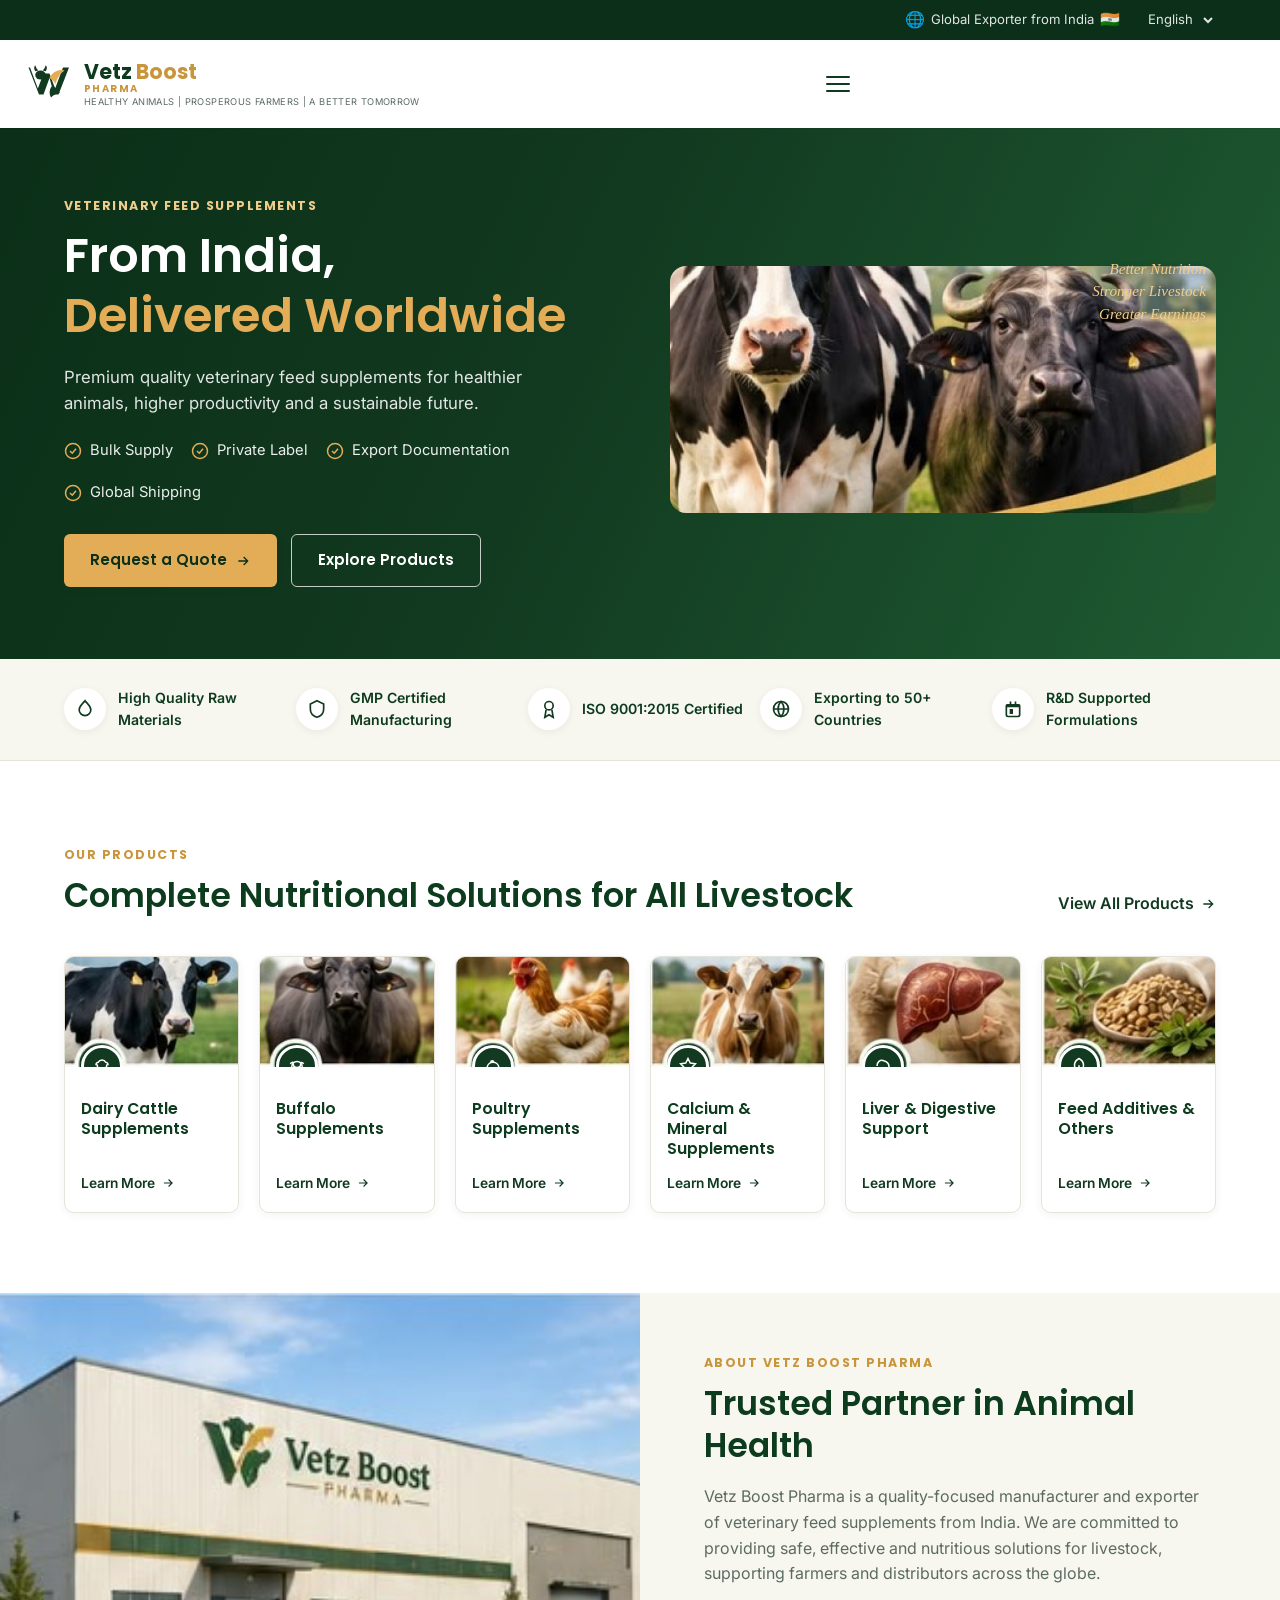
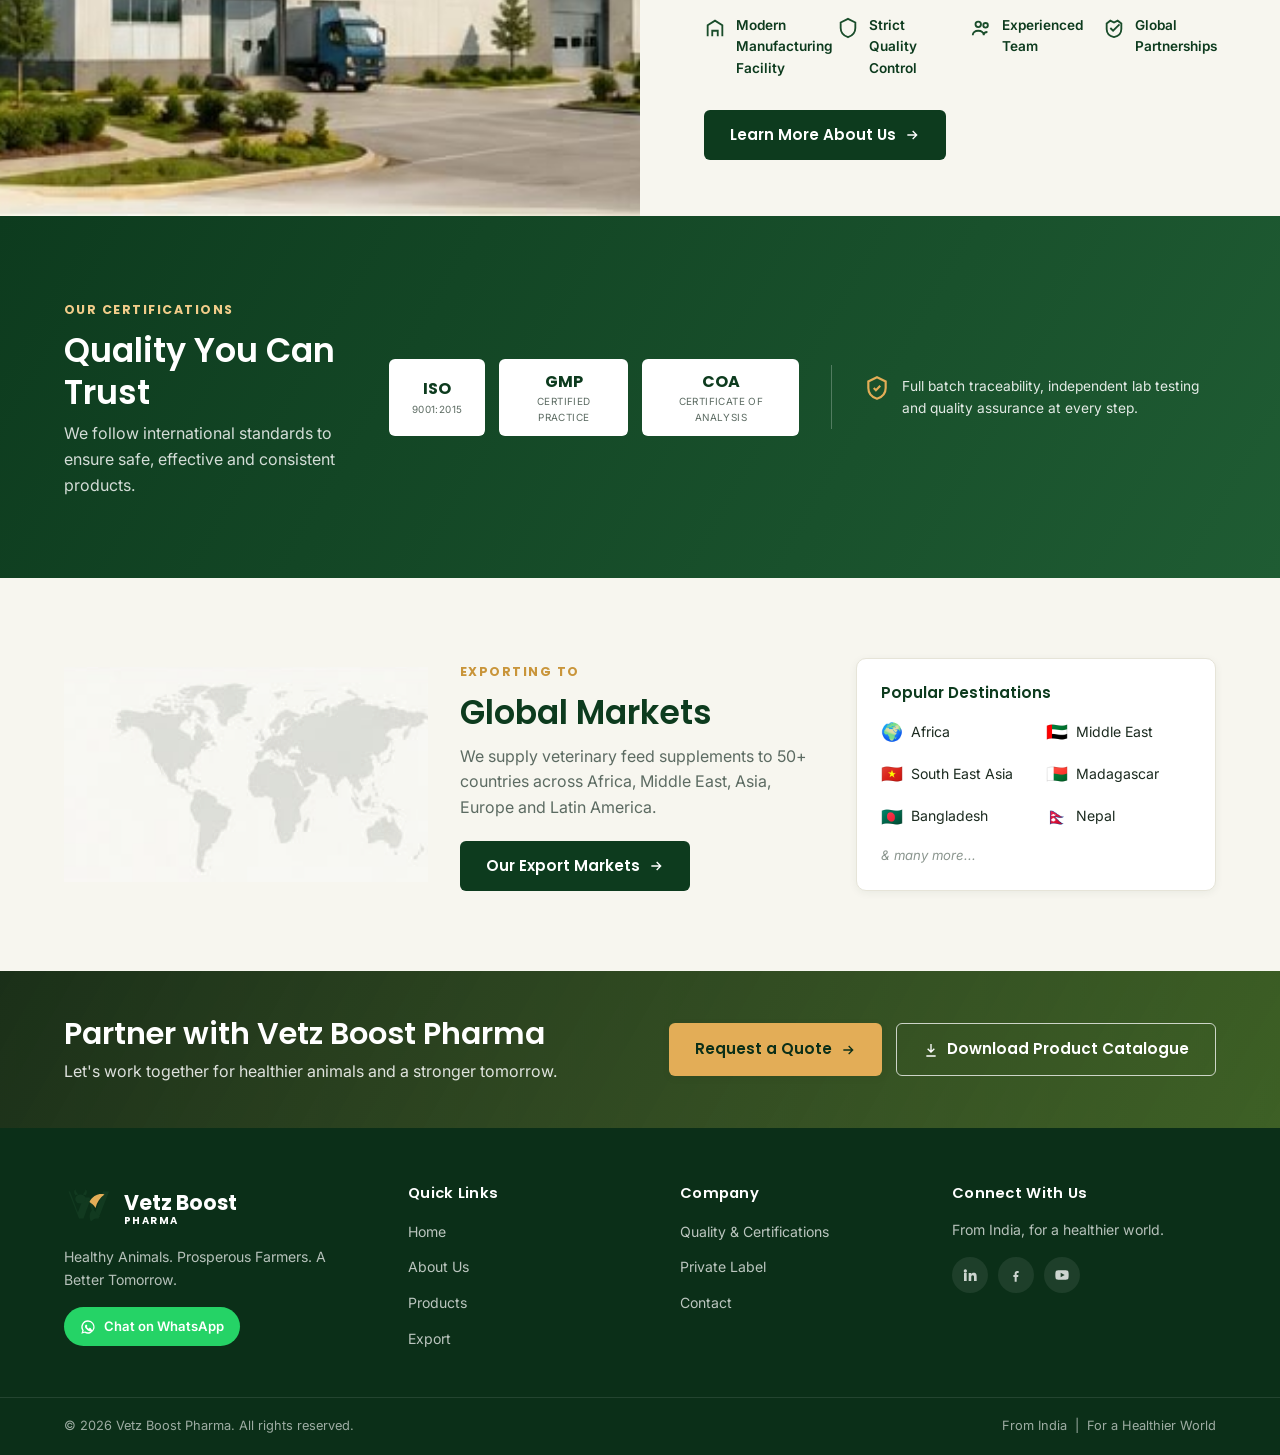
<file: index.html>
<!DOCTYPE html>
<html lang="en">
<head>
<meta charset="UTF-8">
<meta name="viewport" content="width=device-width, initial-scale=1.0">
<meta name="shared-head">
<title>Vetz Boost Pharma | Veterinary Feed Supplements, India</title>
<meta name="description" content="GMP & ISO 9001:2015 certified veterinary feed supplements for dairy cattle, buffalo, poultry & more. Exporting from India to 50+ countries.">
<link rel="canonical" href="https://vetzboostpharma.com/">

<!-- Open Graph / Facebook -->
<meta property="og:url" content="https://vetzboostpharma.com/">
<meta property="og:title" content="Vetz Boost Pharma | Veterinary Feed Supplements, India">
<meta property="og:description" content="GMP & ISO 9001:2015 certified veterinary feed supplements for dairy cattle, buffalo, poultry & more. Exporting from India to 50+ countries.">
<meta property="og:image" content="https://vetzboostpharma.com/assets/images/hero-animals.jpg">

<!-- Twitter -->
<meta name="twitter:title" content="Vetz Boost Pharma | Veterinary Feed Supplements, India">
<meta name="twitter:description" content="GMP & ISO 9001:2015 certified veterinary feed supplements for dairy cattle, buffalo, poultry & more. Exporting from India to 50+ countries.">
<meta name="twitter:image" content="https://vetzboostpharma.com/assets/images/hero-animals.jpg">

<script type="application/ld+json">
{
  "@context": "https://schema.org",
  "@type": "Organization",
  "name": "Vetz Boost Pharma",
  "url": "https://vetzboostpharma.com/",
  "logo": "https://vetzboostpharma.com/assets/images/logo.svg",
  "description": "Vetz Boost Pharma manufactures and exports premium veterinary feed supplements for dairy cattle, buffalo, poultry and more, GMP & ISO 9001:2015 certified, exporting to 50+ countries.",
  "address": {
    "@type": "PostalAddress",
    "addressCountry": "IN"
  },
  "contactPoint": {
    "@type": "ContactPoint",
    "telephone": "+91-00000-00000",
    "contactType": "sales",
    "email": "export@vetzboostpharma.com"
  }
}
</script>
<script type="application/ld+json">
{
  "@context": "https://schema.org",
  "@type": "WebSite",
  "name": "Vetz Boost Pharma",
  "url": "https://vetzboostpharma.com/"
}
</script>
</head>
<body>
<a class="skip-link" href="#main-content">Skip to main content</a>

<div id="shared-header"></div>

<main id="main-content">

  <!-- ============ HERO ============ -->
  <section class="hero">
    <div class="hero__inner">
      <div class="hero__content">
        <span class="eyebrow">Veterinary Feed Supplements</span>
        <h1 class="hero__title">From India,<span class="accent">Delivered Worldwide</span></h1>
        <p class="hero__desc">Premium quality veterinary feed supplements for healthier animals, higher productivity and a sustainable future.</p>
        <ul class="hero__checks">
          <li><svg viewBox="0 0 24 24" fill="none" stroke="currentColor" stroke-width="2"><circle cx="12" cy="12" r="10"/><path d="M8 12l3 3 5-6"/></svg> Bulk Supply</li>
          <li><svg viewBox="0 0 24 24" fill="none" stroke="currentColor" stroke-width="2"><circle cx="12" cy="12" r="10"/><path d="M8 12l3 3 5-6"/></svg> Private Label</li>
          <li><svg viewBox="0 0 24 24" fill="none" stroke="currentColor" stroke-width="2"><circle cx="12" cy="12" r="10"/><path d="M8 12l3 3 5-6"/></svg> Export Documentation</li>
          <li><svg viewBox="0 0 24 24" fill="none" stroke="currentColor" stroke-width="2"><circle cx="12" cy="12" r="10"/><path d="M8 12l3 3 5-6"/></svg> Global Shipping</li>
        </ul>
        <div class="hero__ctas">
          <a href="contact.html" class="btn btn-primary">Request a Quote
            <svg viewBox="0 0 24 24" fill="none" stroke="currentColor" stroke-width="2"><path d="M5 12h14M13 6l6 6-6 6"/></svg>
          </a>
          <a href="products.html" class="btn btn-outline">Explore Products</a>
        </div>
      </div>
      <div class="hero__media">
        <p class="hero__tagline">Better Nutrition<br>Stronger Livestock<br>Greater Earnings</p>
        <img src="assets/images/hero-animals.jpg" alt="Healthy dairy cow and buffalo raised on Vetz Boost Pharma veterinary feed supplements">
      </div>
    </div>
  </section>

  <!-- ============ FEATURE STRIP ============ -->
  <section class="feature-strip">
    <div class="feature-strip__inner">
      <div class="feature-strip__item">
        <span class="feature-strip__icon"><svg viewBox="0 0 24 24" fill="none" stroke="currentColor" stroke-width="2"><path d="M12 2C9 6 5 8 5 13a7 7 0 0014 0c0-5-4-7-7-11z"/></svg></span>
        High Quality Raw Materials
      </div>
      <div class="feature-strip__item">
        <span class="feature-strip__icon"><svg viewBox="0 0 24 24" fill="none" stroke="currentColor" stroke-width="2"><path d="M12 2l8 4v6c0 5-3.5 8.5-8 10-4.5-1.5-8-5-8-10V6l8-4z"/></svg></span>
        GMP Certified Manufacturing
      </div>
      <div class="feature-strip__item">
        <span class="feature-strip__icon"><svg viewBox="0 0 24 24" fill="none" stroke="currentColor" stroke-width="2"><circle cx="12" cy="8" r="5"/><path d="M8.5 13 7 22l5-3 5 3-1.5-9"/></svg></span>
        ISO 9001:2015 Certified
      </div>
      <div class="feature-strip__item">
        <span class="feature-strip__icon"><svg viewBox="0 0 24 24" fill="none" stroke="currentColor" stroke-width="2"><circle cx="12" cy="12" r="9"/><path d="M3 12h18M12 3c2.5 2.5 3.5 6 3.5 9s-1 6.5-3.5 9c-2.5-2.5-3.5-6-3.5-9s1-6.5 3.5-9z"/></svg></span>
        Exporting to 50+ Countries
      </div>
      <div class="feature-strip__item">
        <span class="feature-strip__icon"><svg viewBox="0 0 24 24" fill="none" stroke="currentColor" stroke-width="2"><path d="M9 3v4M15 3v4M4 9h16M5 7h14a1 1 0 011 1v11a2 2 0 01-2 2H6a2 2 0 01-2-2V8a1 1 0 011-1z"/><path d="M9 13h2v4H9z"/></svg></span>
        R&amp;D Supported Formulations
      </div>
    </div>
  </section>

  <!-- ============ PRODUCTS ============ -->
  <section class="section">
    <div class="container">
      <div class="section-head">
        <div>
          <span class="eyebrow">Our Products</span>
          <h2 class="section-title">Complete Nutritional Solutions for All Livestock</h2>
        </div>
        <a href="products.html" class="btn-link" style="display:inline-flex;align-items:center;gap:6px;font-weight:600;color:var(--color-green-700);">
          View All Products
          <svg width="16" height="16" viewBox="0 0 24 24" fill="none" stroke="currentColor" stroke-width="2"><path d="M5 12h14M13 6l6 6-6 6"/></svg>
        </a>
      </div>

      <div class="product-grid">
        <article class="product-card">
          <div class="product-card__media">
            <img src="assets/images/product-dairy-cattle.jpg" alt="Dairy cattle feed supplement range">
            <span class="product-card__icon"><svg viewBox="0 0 24 24" fill="none" stroke="currentColor" stroke-width="2"><path d="M4 10c0-2 2-3 3-3 1-2 3-3 5-3s4 1 5 3c1 0 3 1 3 3-1 0-2 1-2 2v3a4 4 0 01-4 4h-4a4 4 0 01-4-4v-3c0-1-1-2-2-2z"/></svg></span>
          </div>
          <div class="product-card__body">
            <h3 class="product-card__title">Dairy Cattle Supplements</h3>
            <a href="products.html" class="product-card__link">Learn More <svg viewBox="0 0 24 24" fill="none" stroke="currentColor" stroke-width="2"><path d="M5 12h14M13 6l6 6-6 6"/></svg></a>
          </div>
        </article>

        <article class="product-card">
          <div class="product-card__media">
            <img src="assets/images/product-buffalo.jpg" alt="Buffalo feed supplement range">
            <span class="product-card__icon"><svg viewBox="0 0 24 24" fill="none" stroke="currentColor" stroke-width="2"><path d="M3 9c2-2 4-2 5-1M21 9c-2-2-4-2-5-1M7 9c0 3 2 5 5 5s5-2 5-5"/><circle cx="12" cy="13" r="7"/></svg></span>
          </div>
          <div class="product-card__body">
            <h3 class="product-card__title">Buffalo Supplements</h3>
            <a href="products.html" class="product-card__link">Learn More <svg viewBox="0 0 24 24" fill="none" stroke="currentColor" stroke-width="2"><path d="M5 12h14M13 6l6 6-6 6"/></svg></a>
          </div>
        </article>

        <article class="product-card">
          <div class="product-card__media">
            <img src="assets/images/product-poultry.jpg" alt="Poultry feed supplement range">
            <span class="product-card__icon"><svg viewBox="0 0 24 24" fill="none" stroke="currentColor" stroke-width="2"><path d="M4 16c0-5 3-9 8-9s8 4 8 9M9 7a2 2 0 114 0"/><path d="M4 16h16l-2 4H6l-2-4z"/></svg></span>
          </div>
          <div class="product-card__body">
            <h3 class="product-card__title">Poultry Supplements</h3>
            <a href="products.html" class="product-card__link">Learn More <svg viewBox="0 0 24 24" fill="none" stroke="currentColor" stroke-width="2"><path d="M5 12h14M13 6l6 6-6 6"/></svg></a>
          </div>
        </article>

        <article class="product-card">
          <div class="product-card__media">
            <img src="assets/images/product-calcium.jpg" alt="Calcium and mineral feed supplement range">
            <span class="product-card__icon"><svg viewBox="0 0 24 24" fill="none" stroke="currentColor" stroke-width="2"><path d="M12 2l3 6 7 1-5 5 1 7-6-3-6 3 1-7-5-5 7-1z"/></svg></span>
          </div>
          <div class="product-card__body">
            <h3 class="product-card__title">Calcium &amp; Mineral Supplements</h3>
            <a href="products.html" class="product-card__link">Learn More <svg viewBox="0 0 24 24" fill="none" stroke="currentColor" stroke-width="2"><path d="M5 12h14M13 6l6 6-6 6"/></svg></a>
          </div>
        </article>

        <article class="product-card">
          <div class="product-card__media">
            <img src="assets/images/product-liver.jpg" alt="Liver and digestive support supplement range">
            <span class="product-card__icon"><svg viewBox="0 0 24 24" fill="none" stroke="currentColor" stroke-width="2"><path d="M4 12c0-5 4-9 9-7 4 1 7 4 7 8 0 4-3 7-7 7-3 0-5-1-6-3"/></svg></span>
          </div>
          <div class="product-card__body">
            <h3 class="product-card__title">Liver &amp; Digestive Support</h3>
            <a href="products.html" class="product-card__link">Learn More <svg viewBox="0 0 24 24" fill="none" stroke="currentColor" stroke-width="2"><path d="M5 12h14M13 6l6 6-6 6"/></svg></a>
          </div>
        </article>

        <article class="product-card">
          <div class="product-card__media">
            <img src="assets/images/product-feed-additives.jpg" alt="Feed additives and other supplements">
            <span class="product-card__icon"><svg viewBox="0 0 24 24" fill="none" stroke="currentColor" stroke-width="2"><path d="M12 2c4 2 6 5 6 9a6 6 0 01-12 0c0-4 2-7 6-9z"/><path d="M12 11v10"/></svg></span>
          </div>
          <div class="product-card__body">
            <h3 class="product-card__title">Feed Additives &amp; Others</h3>
            <a href="products.html" class="product-card__link">Learn More <svg viewBox="0 0 24 24" fill="none" stroke="currentColor" stroke-width="2"><path d="M5 12h14M13 6l6 6-6 6"/></svg></a>
          </div>
        </article>
      </div>
    </div>
  </section>

  <!-- ============ ABOUT SPLIT ============ -->
  <section class="about-split" style="background:var(--color-cream);">
    <div class="about-split__media">
      <img src="assets/images/warehouse.jpg" alt="Vetz Boost Pharma manufacturing facility and warehouse exterior">
    </div>
    <div class="about-split__content">
      <span class="eyebrow">About Vetz Boost Pharma</span>
      <h2 class="section-title">Trusted Partner in Animal Health</h2>
      <p class="about-split__desc">Vetz Boost Pharma is a quality-focused manufacturer and exporter of veterinary feed supplements from India. We are committed to providing safe, effective and nutritious solutions for livestock, supporting farmers and distributors across the globe.</p>

      <div class="pillars">
        <div class="pillar">
          <svg viewBox="0 0 24 24" fill="none" stroke="currentColor" stroke-width="2"><path d="M4 21V9l8-5 8 5v12M9 21v-6h6v6"/></svg>
          Modern Manufacturing Facility
        </div>
        <div class="pillar">
          <svg viewBox="0 0 24 24" fill="none" stroke="currentColor" stroke-width="2"><path d="M12 2l8 4v6c0 5-3.5 8.5-8 10-4.5-1.5-8-5-8-10V6l8-4z"/></svg>
          Strict Quality Control
        </div>
        <div class="pillar">
          <svg viewBox="0 0 24 24" fill="none" stroke="currentColor" stroke-width="2"><circle cx="9" cy="8" r="3"/><circle cx="17" cy="9" r="2.5"/><path d="M3 20c0-3 2.5-5 6-5s6 2 6 5M15 20c0-2 1.6-3.6 4-3.6"/></svg>
          Experienced Team
        </div>
        <div class="pillar">
          <svg viewBox="0 0 24 24" fill="none" stroke="currentColor" stroke-width="2"><path d="M8 12l3 3 7-7"/><path d="M4 7l4-3 4 2 4-2 4 3v6c0 5-4 8-8 9-4-1-8-4-8-9V7z"/></svg>
          Global Partnerships
        </div>
      </div>

      <a href="about.html" class="btn btn-solid-green">Learn More About Us
        <svg viewBox="0 0 24 24" fill="none" stroke="currentColor" stroke-width="2"><path d="M5 12h14M13 6l6 6-6 6"/></svg>
      </a>
    </div>
  </section>

  <!-- ============ CERTIFICATIONS BAND ============ -->
  <section class="section section--green">
    <div class="container">
      <div class="cert-band">
        <div class="cert-band__text">
          <span class="eyebrow">Our Certifications</span>
          <h2 class="section-title">Quality You Can Trust</h2>
          <p>We follow international standards to ensure safe, effective and consistent products.</p>
        </div>

        <div class="cert-badges">
          <div class="cert-badge"><strong>ISO</strong><span>9001:2015</span></div>
          <div class="cert-badge"><strong>GMP</strong><span>Certified Practice</span></div>
          <div class="cert-badge"><strong>COA</strong><span>Certificate of Analysis</span></div>
        </div>

        <div class="cert-divider"></div>

        <div class="cert-band__note">
          <svg viewBox="0 0 24 24" fill="none" stroke="currentColor" stroke-width="2"><path d="M12 2l8 4v6c0 5-3.5 8.5-8 10-4.5-1.5-8-5-8-10V6l8-4z"/><path d="M9 12l2 2 4-4"/></svg>
          <span>Full batch traceability, independent lab testing and quality assurance at every step.</span>
        </div>
      </div>
    </div>
  </section>

  <!-- ============ GLOBAL MARKETS ============ -->
  <section class="section section--cream">
    <div class="container">
      <div class="markets">
        <div class="markets__map">
          <img src="assets/images/world-map.png" alt="World map highlighting Vetz Boost Pharma's export destinations">
        </div>
        <div class="markets__text">
          <span class="eyebrow">Exporting To</span>
          <h2 class="section-title">Global Markets</h2>
          <p>We supply veterinary feed supplements to 50+ countries across Africa, Middle East, Asia, Europe and Latin America.</p>
          <a href="export.html" class="btn btn-solid-green">Our Export Markets
            <svg viewBox="0 0 24 24" fill="none" stroke="currentColor" stroke-width="2"><path d="M5 12h14M13 6l6 6-6 6"/></svg>
          </a>
        </div>
        <div class="popular-destinations">
          <h3>Popular Destinations</h3>
          <div class="dest-grid">
            <span class="dest-item"><span class="dest-flag">🌍</span> Africa</span>
            <span class="dest-item"><span class="dest-flag">🇦🇪</span> Middle East</span>
            <span class="dest-item"><span class="dest-flag">🇻🇳</span> South East Asia</span>
            <span class="dest-item"><span class="dest-flag">🇲🇬</span> Madagascar</span>
            <span class="dest-item"><span class="dest-flag">🇧🇩</span> Bangladesh</span>
            <span class="dest-item"><span class="dest-flag">🇳🇵</span> Nepal</span>
          </div>
          <p class="dest-more">&amp; many more...</p>
        </div>
      </div>
    </div>
  </section>

  <!-- ============ CTA BANNER ============ -->
  <section class="cta-banner">
    <div class="cta-banner__inner">
      <div class="cta-banner__text">
        <h2>Partner with Vetz Boost Pharma</h2>
        <p>Let's work together for healthier animals and a stronger tomorrow.</p>
      </div>
      <div class="cta-banner__actions">
        <a href="contact.html" class="btn btn-primary">Request a Quote
          <svg viewBox="0 0 24 24" fill="none" stroke="currentColor" stroke-width="2"><path d="M5 12h14M13 6l6 6-6 6"/></svg>
        </a>
        <a href="products.html" class="btn btn-outline">
          <svg viewBox="0 0 24 24" fill="none" stroke="currentColor" stroke-width="2"><path d="M12 3v12M7 10l5 5 5-5M5 21h14"/></svg>
          Download Product Catalogue
        </a>
      </div>
    </div>
  </section>

</main>

<div id="shared-footer"></div>

<script src="js/main.js"></script>
</body>
</html>
</file>
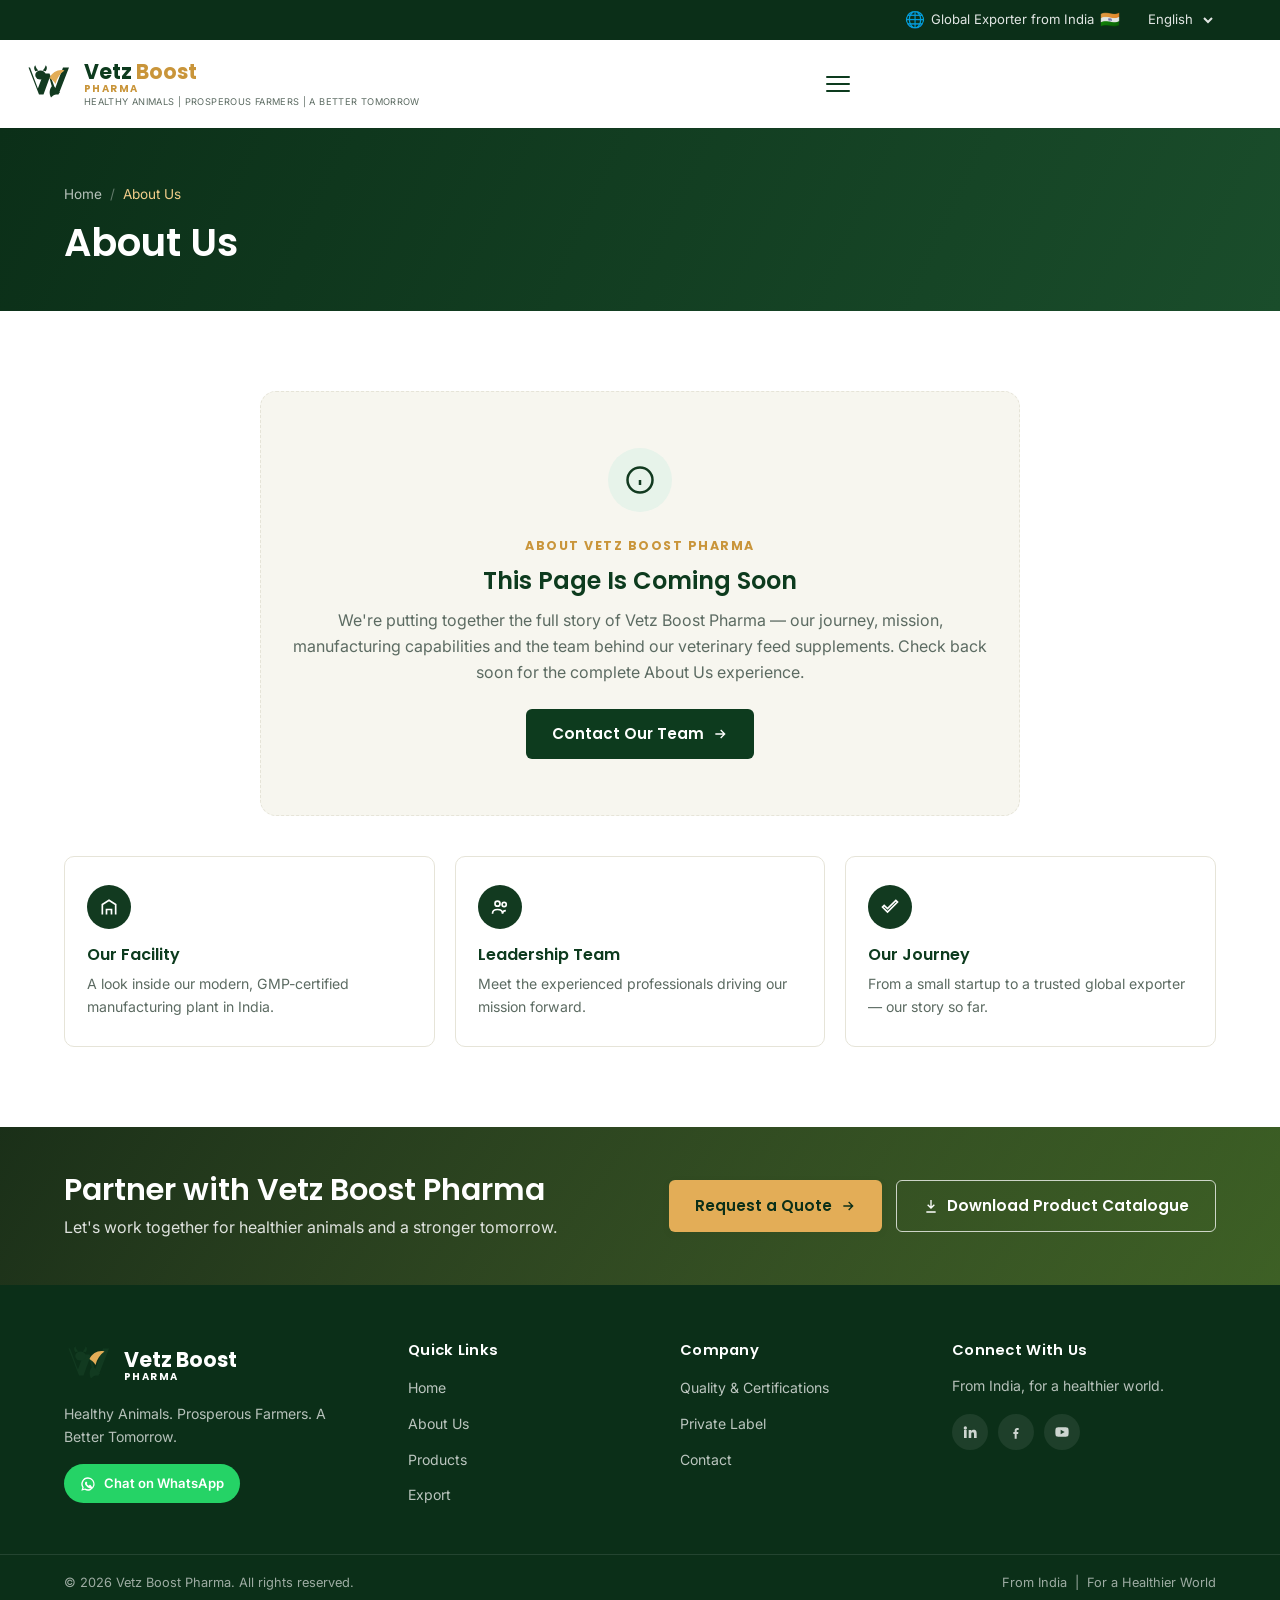
<file: about.html>
<!DOCTYPE html>
<html lang="en">
<head>
<meta charset="UTF-8">
<meta name="viewport" content="width=device-width, initial-scale=1.0">
<meta name="shared-head">
<title>About Us | Vetz Boost Pharma</title>
<meta name="description" content="Learn about Vetz Boost Pharma's mission, manufacturing facility and team dedicated to animal health worldwide.">
<link rel="canonical" href="https://vetzboostpharma.com/about.html">

<!-- Open Graph / Facebook -->
<meta property="og:url" content="https://vetzboostpharma.com/about.html">
<meta property="og:title" content="About Us | Vetz Boost Pharma">
<meta property="og:description" content="Learn about Vetz Boost Pharma's mission, manufacturing facility and team dedicated to animal health worldwide.">
<meta property="og:image" content="https://vetzboostpharma.com/assets/images/hero-animals.jpg">

<!-- Twitter -->
<meta name="twitter:title" content="About Us | Vetz Boost Pharma">
<meta name="twitter:description" content="Learn about Vetz Boost Pharma's mission, manufacturing facility and team dedicated to animal health worldwide.">
<meta name="twitter:image" content="https://vetzboostpharma.com/assets/images/hero-animals.jpg">

<script type="application/ld+json">
{
  "@context": "https://schema.org",
  "@type": "BreadcrumbList",
  "itemListElement": [
    {"@type": "ListItem", "position": 1, "name": "Home", "item": "https://vetzboostpharma.com/"},
    {"@type": "ListItem", "position": 2, "name": "About Us", "item": "https://vetzboostpharma.com/about.html"}
  ]
}
</script>
</head>
<body>
<a class="skip-link" href="#main-content">Skip to main content</a>

<div id="shared-header"></div>

<main id="main-content">

  <!-- ============ PAGE HEADER ============ -->
  <section class="page-header">
    <div class="container">
        <div class="breadcrumb">
          <a href="index.html">Home</a>
          <span class="sep">/</span>
          <span class="current">About Us</span>
        </div>
      <h1>About Us</h1>
    </div>
  </section>

  <!-- ============ PLACEHOLDER CONTENT ============ -->
  <section class="section">
    <div class="container">
      <div class="placeholder-block">
        <span class="placeholder-block__icon"><svg viewBox="0 0 24 24" fill="none" stroke="currentColor" stroke-width="2"><circle cx="12" cy="12" r="10"/><path d="M12 16v-4M12 8h.01"/></svg></span>
        <span class="eyebrow">About Vetz Boost Pharma</span>
        <h2>This Page Is Coming Soon</h2>
        <p>We're putting together the full story of Vetz Boost Pharma — our journey, mission, manufacturing capabilities and the team behind our veterinary feed supplements. Check back soon for the complete About Us experience.</p>
        <a href="contact.html" class="btn btn-solid-green">Contact Our Team <svg viewBox="0 0 24 24" fill="none" stroke="currentColor" stroke-width="2"><path d="M5 12h14M13 6l6 6-6 6"/></svg></a>
      </div>

      <div class="placeholder-grid">
        <div class="placeholder-card">
          <span class="ph-icon"><svg viewBox="0 0 24 24" fill="none" stroke="currentColor" stroke-width="2"><path d="M4 21V9l8-5 8 5v12M9 21v-6h6v6"/></svg></span>
          <h3>Our Facility</h3>
          <p>A look inside our modern, GMP-certified manufacturing plant in India.</p>
        </div>
        <div class="placeholder-card">
          <span class="ph-icon"><svg viewBox="0 0 24 24" fill="none" stroke="currentColor" stroke-width="2"><circle cx="9" cy="8" r="3"/><circle cx="17" cy="9" r="2.5"/><path d="M3 20c0-3 2.5-5 6-5s6 2 6 5M15 20c0-2 1.6-3.6 4-3.6"/></svg></span>
          <h3>Leadership Team</h3>
          <p>Meet the experienced professionals driving our mission forward.</p>
        </div>
        <div class="placeholder-card">
          <span class="ph-icon"><svg viewBox="0 0 24 24" fill="none" stroke="currentColor" stroke-width="2"><path d="M3 12l2-2 4 4 10-10 2 2-12 12-6-6z"/></svg></span>
          <h3>Our Journey</h3>
          <p>From a small startup to a trusted global exporter — our story so far.</p>
        </div>
      </div>
    </div>
  </section>

  <!-- ============ CTA BANNER ============ -->
  <section class="cta-banner">
    <div class="cta-banner__inner">
      <div class="cta-banner__text">
        <h2>Partner with Vetz Boost Pharma</h2>
        <p>Let's work together for healthier animals and a stronger tomorrow.</p>
      </div>
      <div class="cta-banner__actions">
        <a href="contact.html" class="btn btn-primary">Request a Quote <svg viewBox="0 0 24 24" fill="none" stroke="currentColor" stroke-width="2"><path d="M5 12h14M13 6l6 6-6 6"/></svg></a>
        <a href="products.html" class="btn btn-outline">
          <svg viewBox="0 0 24 24" fill="none" stroke="currentColor" stroke-width="2"><path d="M12 3v12M7 10l5 5 5-5M5 21h14"/></svg>
          Download Product Catalogue
        </a>
      </div>
    </div>
  </section>
</main>

<div id="shared-footer"></div>

<script src="js/main.js"></script>
</body>
</html>
</file>
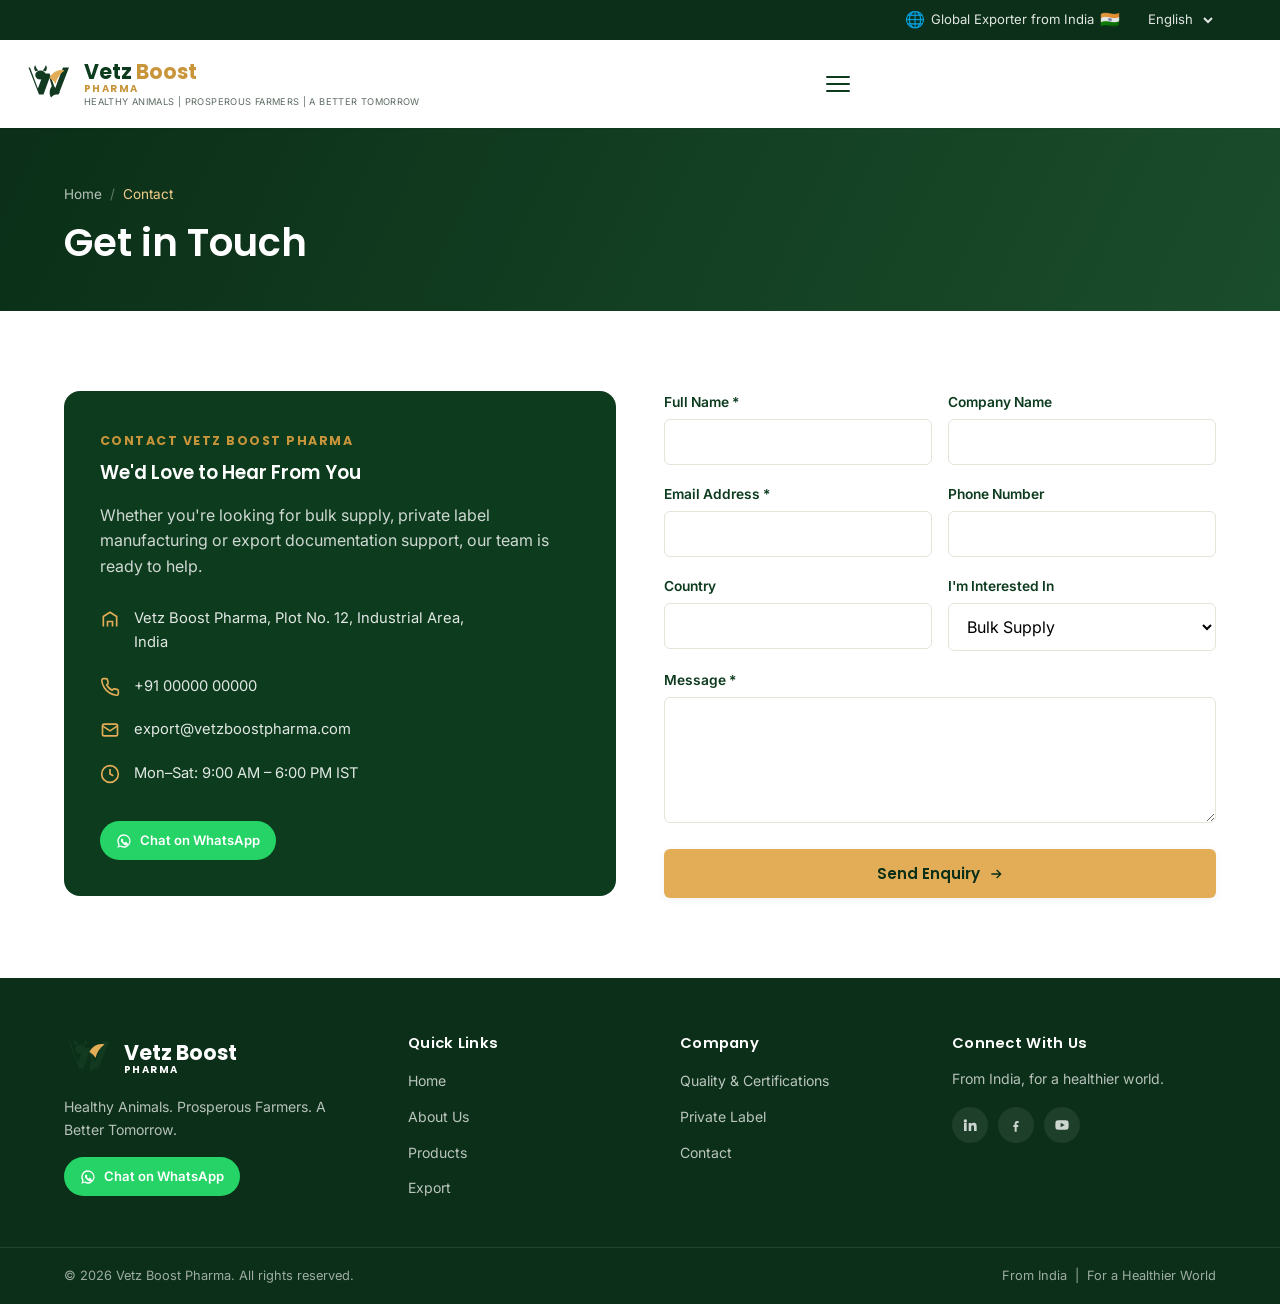
<file: contact.html>
<!DOCTYPE html>
<html lang="en">
<head>
<meta charset="UTF-8">
<meta name="viewport" content="width=device-width, initial-scale=1.0">
<meta name="shared-head">
<title>Contact Us | Vetz Boost Pharma</title>
<meta name="description" content="Get in touch with Vetz Boost Pharma for bulk supply, private label manufacturing and export enquiries.">
<link rel="canonical" href="https://vetzboostpharma.com/contact.html">

<!-- Open Graph / Facebook -->
<meta property="og:url" content="https://vetzboostpharma.com/contact.html">
<meta property="og:title" content="Contact Us | Vetz Boost Pharma">
<meta property="og:description" content="Get in touch with Vetz Boost Pharma for bulk supply, private label manufacturing and export enquiries.">
<meta property="og:image" content="https://vetzboostpharma.com/assets/images/hero-animals.jpg">

<!-- Twitter -->
<meta name="twitter:title" content="Contact Us | Vetz Boost Pharma">
<meta name="twitter:description" content="Get in touch with Vetz Boost Pharma for bulk supply, private label manufacturing and export enquiries.">
<meta name="twitter:image" content="https://vetzboostpharma.com/assets/images/hero-animals.jpg">

<script type="application/ld+json">
{
  "@context": "https://schema.org",
  "@type": "BreadcrumbList",
  "itemListElement": [
    {"@type": "ListItem", "position": 1, "name": "Home", "item": "https://vetzboostpharma.com/"},
    {"@type": "ListItem", "position": 2, "name": "Contact", "item": "https://vetzboostpharma.com/contact.html"}
  ]
}
</script>
</head>
<body>
<a class="skip-link" href="#main-content">Skip to main content</a>

<div id="shared-header"></div>

<main id="main-content">

  <!-- ============ PAGE HEADER ============ -->
  <section class="page-header">
    <div class="container">
      <div class="breadcrumb">
        <a href="index.html">Home</a>
        <span class="sep">/</span>
        <span class="current">Contact</span>
      </div>
      <h1>Get in Touch</h1>
    </div>
  </section>

  <!-- ============ CONTACT CONTENT ============ -->
  <section class="section">
    <div class="container">
      <div class="contact-layout">

        <div class="contact-info-card">
          <span class="eyebrow">Contact Vetz Boost Pharma</span>
          <h3>We'd Love to Hear From You</h3>
          <p style="color:rgba(255,255,255,0.8);margin-bottom:28px;">
            Whether you're looking for bulk supply, private label manufacturing or export documentation support,
            our team is ready to help.
          </p>

          <div class="contact-info-item">
            <svg viewBox="0 0 24 24" fill="none" stroke="currentColor" stroke-width="2"><path d="M4 21V9l8-5 8 5v12M9 21v-6h6v6"/></svg>
            <span>Vetz Boost Pharma, Plot No. 12, Industrial Area,<br>India</span>
          </div>
          <div class="contact-info-item">
            <svg viewBox="0 0 24 24" fill="none" stroke="currentColor" stroke-width="2"><path d="M22 16.92v3a2 2 0 01-2.18 2 19.8 19.8 0 01-8.63-3.07 19.5 19.5 0 01-6-6 19.8 19.8 0 01-3.07-8.67A2 2 0 014.11 2h3a2 2 0 012 1.72c.12.9.3 1.78.54 2.63a2 2 0 01-.45 2.11L8.1 9.6a16 16 0 006.3 6.3l1.14-1.14a2 2 0 012.11-.45c.85.24 1.73.42 2.63.54A2 2 0 0122 16.92z"/></svg>
            <span>+91 00000 00000</span>
          </div>
          <div class="contact-info-item">
            <svg viewBox="0 0 24 24" fill="none" stroke="currentColor" stroke-width="2"><rect x="3" y="5" width="18" height="14" rx="2"/><path d="M3 7l9 6 9-6"/></svg>
            <span>export@vetzboostpharma.com</span>
          </div>
          <div class="contact-info-item">
            <svg viewBox="0 0 24 24" fill="none" stroke="currentColor" stroke-width="2"><circle cx="12" cy="12" r="10"/><path d="M12 6v6l4 2"/></svg>
            <span>Mon&ndash;Sat: 9:00 AM &ndash; 6:00 PM IST</span>
          </div>

          <a href="https://wa.me/910000000000" class="whatsapp-btn" target="_blank" rel="noopener">
            <svg viewBox="0 0 24 24" fill="currentColor"><path d="M12 2a10 10 0 00-8.5 15.3L2 22l4.9-1.3A10 10 0 1012 2zm0 18a8 8 0 01-4.1-1.1l-.3-.2-2.7.7.7-2.6-.2-.3A8 8 0 1112 20zm4.4-5.9c-.2-.1-1.4-.7-1.6-.8-.2-.1-.4-.1-.5.1-.2.2-.6.8-.8 1-.1.2-.3.2-.5.1-1.2-.6-2-1.1-2.8-2.4-.2-.3 0-.5.1-.6.2-.2.4-.4.6-.6.1-.2.1-.4 0-.5-.1-.2-.5-1.2-.7-1.6-.2-.4-.4-.3-.5-.3h-.5c-.2 0-.5.1-.7.3-.2.3-1 .9-1 2.3s1 2.7 1.1 2.9c.1.2 1.9 2.9 4.6 4 2.7 1 2.7.7 3.2.6.5 0 1.4-.6 1.6-1.1.2-.5.2-1 .1-1.1-.1-.1-.3-.2-.5-.3z"/></svg>
            Chat on WhatsApp
          </a>
        </div>

        <div>
          <div class="form-success" role="status" aria-live="polite"></div>
          <form id="contact-form" novalidate>
            <div class="form-row">
              <div class="form-group">
                <label for="full-name">Full Name *</label>
                <input type="text" id="full-name" name="full-name" data-required autocomplete="name">
                <span class="form-error">Please enter your full name.</span>
              </div>
              <div class="form-group">
                <label for="company">Company Name</label>
                <input type="text" id="company" name="company" autocomplete="organization">
              </div>
            </div>

            <div class="form-row">
              <div class="form-group">
                <label for="email">Email Address *</label>
                <input type="email" id="email" name="email" data-required autocomplete="email">
                <span class="form-error">Please enter a valid email address.</span>
              </div>
              <div class="form-group">
                <label for="phone">Phone Number</label>
                <input type="tel" id="phone" name="phone" autocomplete="tel">
              </div>
            </div>

            <div class="form-row">
              <div class="form-group">
                <label for="country">Country</label>
                <input type="text" id="country" name="country" autocomplete="country-name">
              </div>
              <div class="form-group">
                <label for="interest">I'm Interested In</label>
                <select id="interest" name="interest">
                  <option>Bulk Supply</option>
                  <option>Private Label</option>
                  <option>Export Partnership</option>
                  <option>Product Information</option>
                  <option>Other</option>
                </select>
              </div>
            </div>

            <div class="form-group">
              <label for="message">Message *</label>
              <textarea id="message" name="message" rows="5" data-required></textarea>
              <span class="form-error">Please enter a message.</span>
            </div>

            <button type="submit" class="btn btn-primary btn-block">
              Send Enquiry
              <svg viewBox="0 0 24 24" fill="none" stroke="currentColor" stroke-width="2"><path d="M5 12h14M13 6l6 6-6 6"/></svg>
            </button>
          </form>
        </div>

      </div>
    </div>
  </section>
</main>

<div id="shared-footer"></div>

<script src="js/main.js"></script>
</body>
</html>
</file>
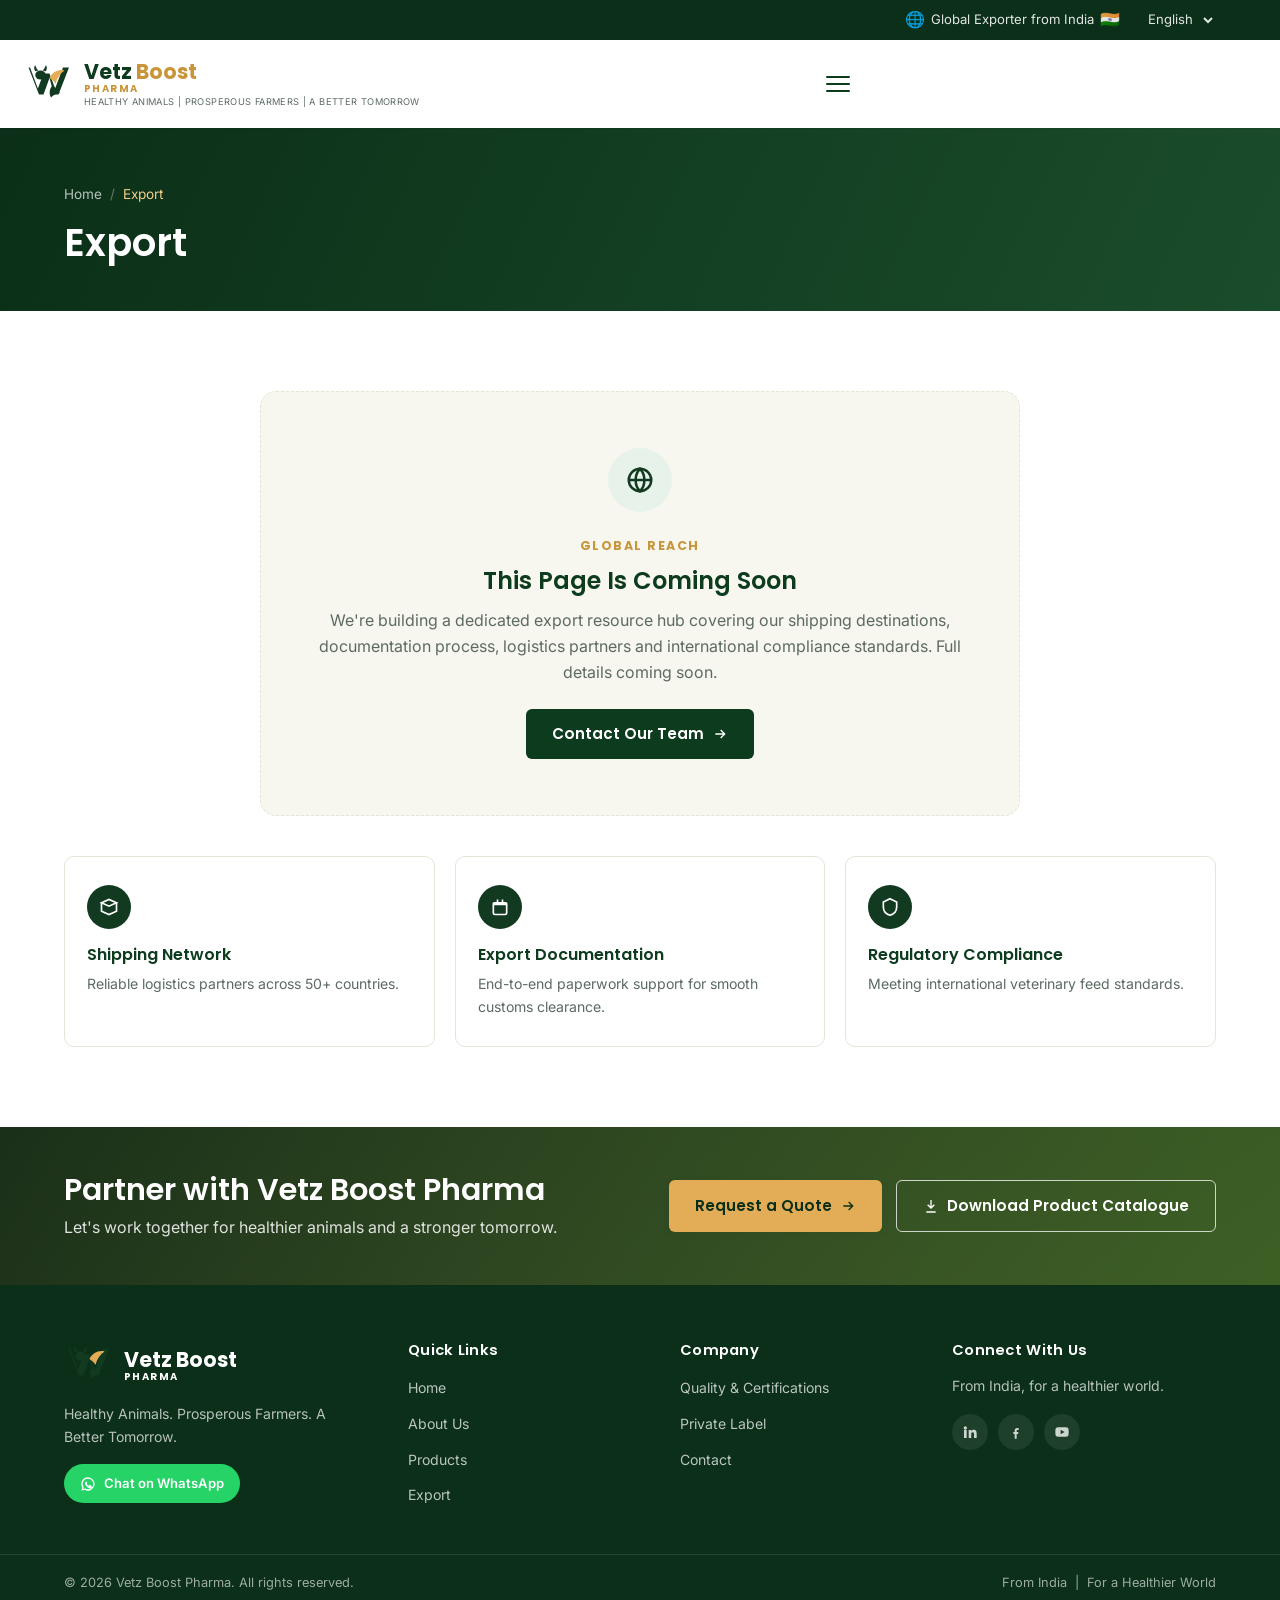
<file: export.html>
<!DOCTYPE html>
<html lang="en">
<head>
<meta charset="UTF-8">
<meta name="viewport" content="width=device-width, initial-scale=1.0">
<meta name="shared-head">
<title>Export | Vetz Boost Pharma</title>
<meta name="description" content="Discover Vetz Boost Pharma's export capabilities, shipping network and documentation support across 50+ countries.">
<link rel="canonical" href="https://vetzboostpharma.com/export.html">

<!-- Open Graph / Facebook -->
<meta property="og:url" content="https://vetzboostpharma.com/export.html">
<meta property="og:title" content="Export | Vetz Boost Pharma">
<meta property="og:description" content="Discover Vetz Boost Pharma's export capabilities, shipping network and documentation support across 50+ countries.">
<meta property="og:image" content="https://vetzboostpharma.com/assets/images/hero-animals.jpg">

<!-- Twitter -->
<meta name="twitter:title" content="Export | Vetz Boost Pharma">
<meta name="twitter:description" content="Discover Vetz Boost Pharma's export capabilities, shipping network and documentation support across 50+ countries.">
<meta name="twitter:image" content="https://vetzboostpharma.com/assets/images/hero-animals.jpg">

<script type="application/ld+json">
{
  "@context": "https://schema.org",
  "@type": "BreadcrumbList",
  "itemListElement": [
    {"@type": "ListItem", "position": 1, "name": "Home", "item": "https://vetzboostpharma.com/"},
    {"@type": "ListItem", "position": 2, "name": "Export", "item": "https://vetzboostpharma.com/export.html"}
  ]
}
</script>
</head>
<body>
<a class="skip-link" href="#main-content">Skip to main content</a>

<div id="shared-header"></div>

<main id="main-content">

  <!-- ============ PAGE HEADER ============ -->
  <section class="page-header">
    <div class="container">
        <div class="breadcrumb">
          <a href="index.html">Home</a>
          <span class="sep">/</span>
          <span class="current">Export</span>
        </div>
      <h1>Export</h1>
    </div>
  </section>

  <!-- ============ PLACEHOLDER CONTENT ============ -->
  <section class="section">
    <div class="container">
      <div class="placeholder-block">
        <span class="placeholder-block__icon"><svg viewBox="0 0 24 24" fill="none" stroke="currentColor" stroke-width="2"><circle cx="12" cy="12" r="9"/><path d="M3 12h18M12 3c2.5 2.5 3.5 6 3.5 9s-1 6.5-3.5 9c-2.5-2.5-3.5-6-3.5-9s1-6.5 3.5-9z"/></svg></span>
        <span class="eyebrow">Global Reach</span>
        <h2>This Page Is Coming Soon</h2>
        <p>We're building a dedicated export resource hub covering our shipping destinations, documentation process, logistics partners and international compliance standards. Full details coming soon.</p>
        <a href="contact.html" class="btn btn-solid-green">Contact Our Team <svg viewBox="0 0 24 24" fill="none" stroke="currentColor" stroke-width="2"><path d="M5 12h14M13 6l6 6-6 6"/></svg></a>
      </div>

      <div class="placeholder-grid">
        <div class="placeholder-card">
          <span class="ph-icon"><svg viewBox="0 0 24 24" fill="none" stroke="currentColor" stroke-width="2"><path d="M3 7l9-4 9 4-9 4-9-4z"/><path d="M3 7v10l9 4 9-4V7"/></svg></span>
          <h3>Shipping Network</h3>
          <p>Reliable logistics partners across 50+ countries.</p>
        </div>
        <div class="placeholder-card">
          <span class="ph-icon"><svg viewBox="0 0 24 24" fill="none" stroke="currentColor" stroke-width="2"><path d="M9 3v4M15 3v4M4 9h16M5 7h14a1 1 0 011 1v11a2 2 0 01-2 2H6a2 2 0 01-2-2V8a1 1 0 011-1z"/></svg></span>
          <h3>Export Documentation</h3>
          <p>End-to-end paperwork support for smooth customs clearance.</p>
        </div>
        <div class="placeholder-card">
          <span class="ph-icon"><svg viewBox="0 0 24 24" fill="none" stroke="currentColor" stroke-width="2"><path d="M12 2l8 4v6c0 5-3.5 8.5-8 10-4.5-1.5-8-5-8-10V6l8-4z"/></svg></span>
          <h3>Regulatory Compliance</h3>
          <p>Meeting international veterinary feed standards.</p>
        </div>
      </div>
    </div>
  </section>

  <!-- ============ CTA BANNER ============ -->
  <section class="cta-banner">
    <div class="cta-banner__inner">
      <div class="cta-banner__text">
        <h2>Partner with Vetz Boost Pharma</h2>
        <p>Let's work together for healthier animals and a stronger tomorrow.</p>
      </div>
      <div class="cta-banner__actions">
        <a href="contact.html" class="btn btn-primary">Request a Quote <svg viewBox="0 0 24 24" fill="none" stroke="currentColor" stroke-width="2"><path d="M5 12h14M13 6l6 6-6 6"/></svg></a>
        <a href="products.html" class="btn btn-outline">
          <svg viewBox="0 0 24 24" fill="none" stroke="currentColor" stroke-width="2"><path d="M12 3v12M7 10l5 5 5-5M5 21h14"/></svg>
          Download Product Catalogue
        </a>
      </div>
    </div>
  </section>
</main>

<div id="shared-footer"></div>

<script src="js/main.js"></script>
</body>
</html>
</file>
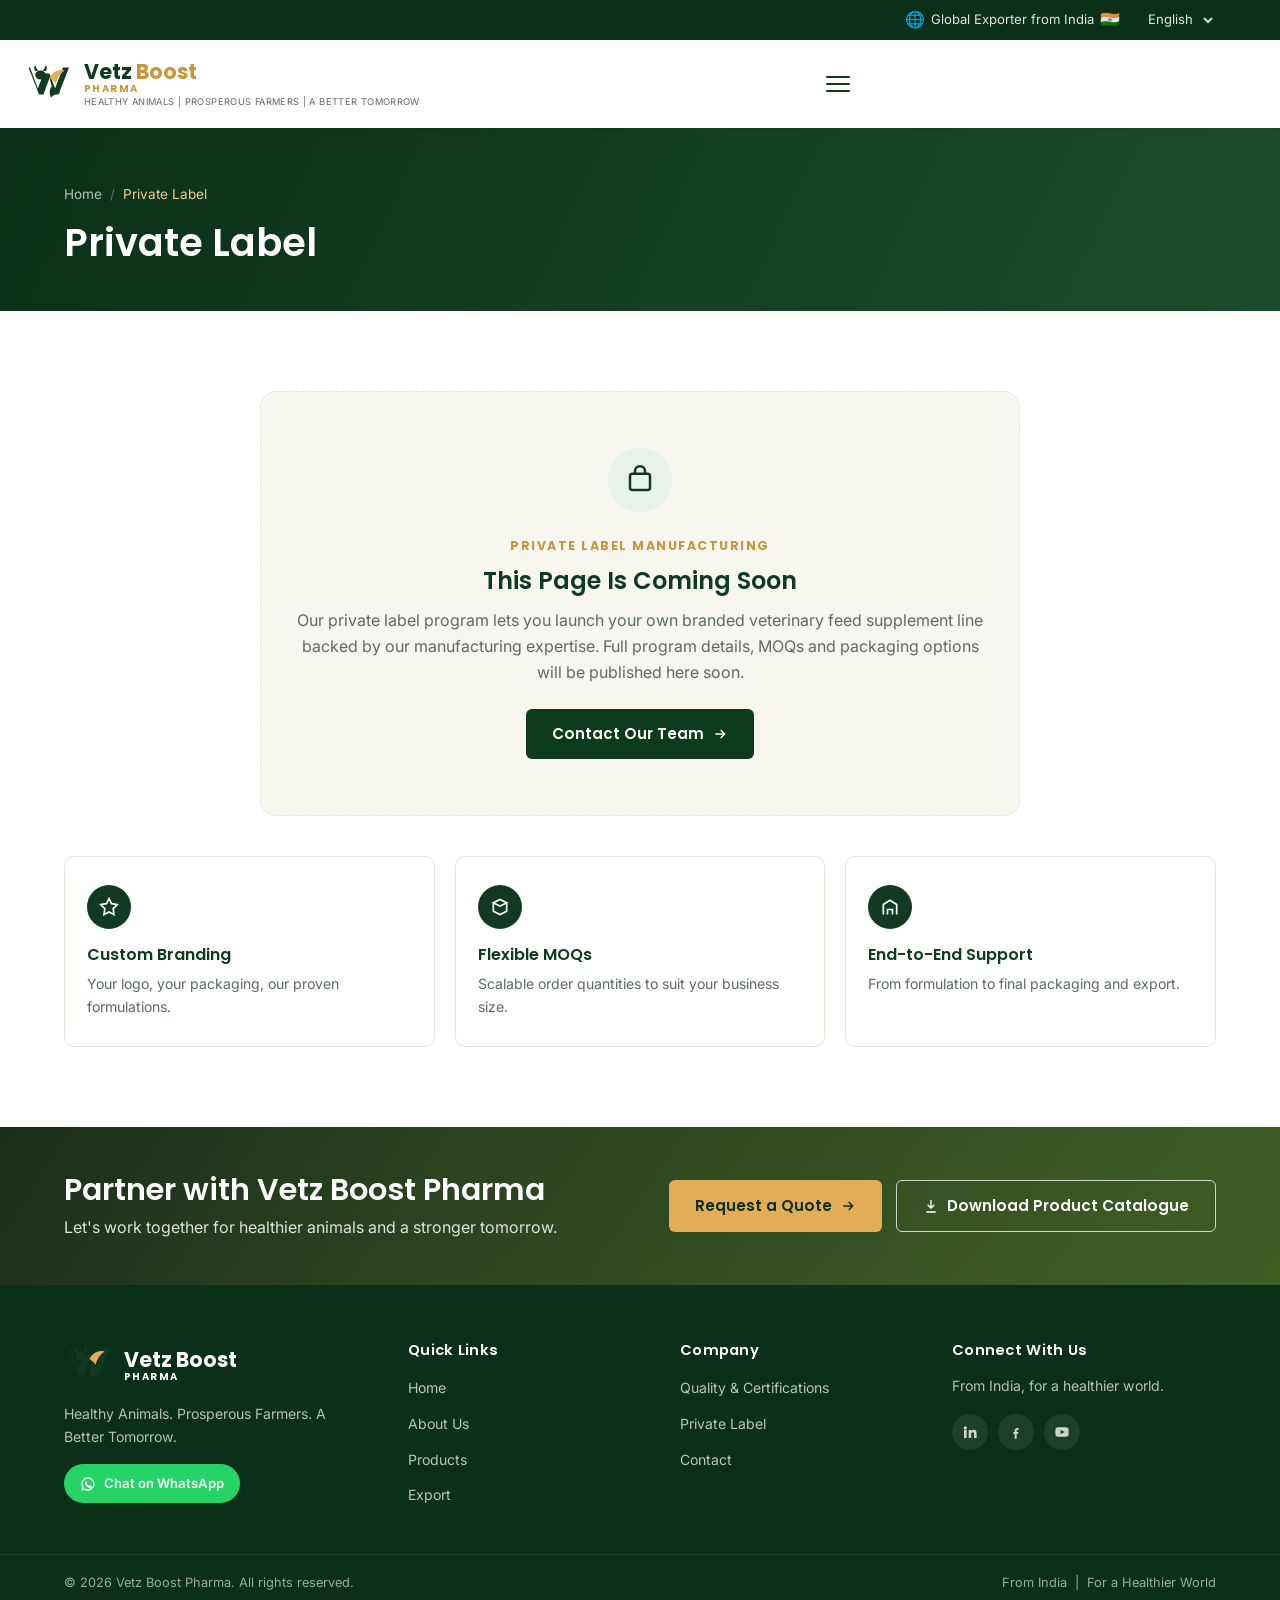
<file: private-label.html>
<!DOCTYPE html>
<html lang="en">
<head>
<meta charset="UTF-8">
<meta name="viewport" content="width=device-width, initial-scale=1.0">
<meta name="shared-head">
<title>Private Label | Vetz Boost Pharma</title>
<meta name="description" content="Launch your own branded veterinary feed supplement line with Vetz Boost Pharma's private label manufacturing program.">
<link rel="canonical" href="https://vetzboostpharma.com/private-label.html">

<!-- Open Graph / Facebook -->
<meta property="og:url" content="https://vetzboostpharma.com/private-label.html">
<meta property="og:title" content="Private Label | Vetz Boost Pharma">
<meta property="og:description" content="Launch your own branded veterinary feed supplement line with Vetz Boost Pharma's private label manufacturing program.">
<meta property="og:image" content="https://vetzboostpharma.com/assets/images/hero-animals.jpg">

<!-- Twitter -->
<meta name="twitter:title" content="Private Label | Vetz Boost Pharma">
<meta name="twitter:description" content="Launch your own branded veterinary feed supplement line with Vetz Boost Pharma's private label manufacturing program.">
<meta name="twitter:image" content="https://vetzboostpharma.com/assets/images/hero-animals.jpg">

<script type="application/ld+json">
{
  "@context": "https://schema.org",
  "@type": "BreadcrumbList",
  "itemListElement": [
    {"@type": "ListItem", "position": 1, "name": "Home", "item": "https://vetzboostpharma.com/"},
    {"@type": "ListItem", "position": 2, "name": "Private Label", "item": "https://vetzboostpharma.com/private-label.html"}
  ]
}
</script>
</head>
<body>
<a class="skip-link" href="#main-content">Skip to main content</a>

<div id="shared-header"></div>

<main id="main-content">

  <!-- ============ PAGE HEADER ============ -->
  <section class="page-header">
    <div class="container">
        <div class="breadcrumb">
          <a href="index.html">Home</a>
          <span class="sep">/</span>
          <span class="current">Private Label</span>
        </div>
      <h1>Private Label</h1>
    </div>
  </section>

  <!-- ============ PLACEHOLDER CONTENT ============ -->
  <section class="section">
    <div class="container">
      <div class="placeholder-block">
        <span class="placeholder-block__icon"><svg viewBox="0 0 24 24" fill="none" stroke="currentColor" stroke-width="2"><rect x="4" y="7" width="16" height="13" rx="2"/><path d="M8 7V5a4 4 0 018 0v2"/></svg></span>
        <span class="eyebrow">Private Label Manufacturing</span>
        <h2>This Page Is Coming Soon</h2>
        <p>Our private label program lets you launch your own branded veterinary feed supplement line backed by our manufacturing expertise. Full program details, MOQs and packaging options will be published here soon.</p>
        <a href="contact.html" class="btn btn-solid-green">Contact Our Team <svg viewBox="0 0 24 24" fill="none" stroke="currentColor" stroke-width="2"><path d="M5 12h14M13 6l6 6-6 6"/></svg></a>
      </div>

      <div class="placeholder-grid">
        <div class="placeholder-card">
          <span class="ph-icon"><svg viewBox="0 0 24 24" fill="none" stroke="currentColor" stroke-width="2"><path d="M12 2l3 6 7 1-5 5 1 7-6-3-6 3 1-7-5-5 7-1z"/></svg></span>
          <h3>Custom Branding</h3>
          <p>Your logo, your packaging, our proven formulations.</p>
        </div>
        <div class="placeholder-card">
          <span class="ph-icon"><svg viewBox="0 0 24 24" fill="none" stroke="currentColor" stroke-width="2"><path d="M20 7L12 3 4 7l8 4 8-4z"/><path d="M4 7v10l8 4 8-4V7"/></svg></span>
          <h3>Flexible MOQs</h3>
          <p>Scalable order quantities to suit your business size.</p>
        </div>
        <div class="placeholder-card">
          <span class="ph-icon"><svg viewBox="0 0 24 24" fill="none" stroke="currentColor" stroke-width="2"><path d="M4 21V9l8-5 8 5v12M9 21v-6h6v6"/></svg></span>
          <h3>End-to-End Support</h3>
          <p>From formulation to final packaging and export.</p>
        </div>
      </div>
    </div>
  </section>

  <!-- ============ CTA BANNER ============ -->
  <section class="cta-banner">
    <div class="cta-banner__inner">
      <div class="cta-banner__text">
        <h2>Partner with Vetz Boost Pharma</h2>
        <p>Let's work together for healthier animals and a stronger tomorrow.</p>
      </div>
      <div class="cta-banner__actions">
        <a href="contact.html" class="btn btn-primary">Request a Quote <svg viewBox="0 0 24 24" fill="none" stroke="currentColor" stroke-width="2"><path d="M5 12h14M13 6l6 6-6 6"/></svg></a>
        <a href="products.html" class="btn btn-outline">
          <svg viewBox="0 0 24 24" fill="none" stroke="currentColor" stroke-width="2"><path d="M12 3v12M7 10l5 5 5-5M5 21h14"/></svg>
          Download Product Catalogue
        </a>
      </div>
    </div>
  </section>
</main>

<div id="shared-footer"></div>

<script src="js/main.js"></script>
</body>
</html>
</file>
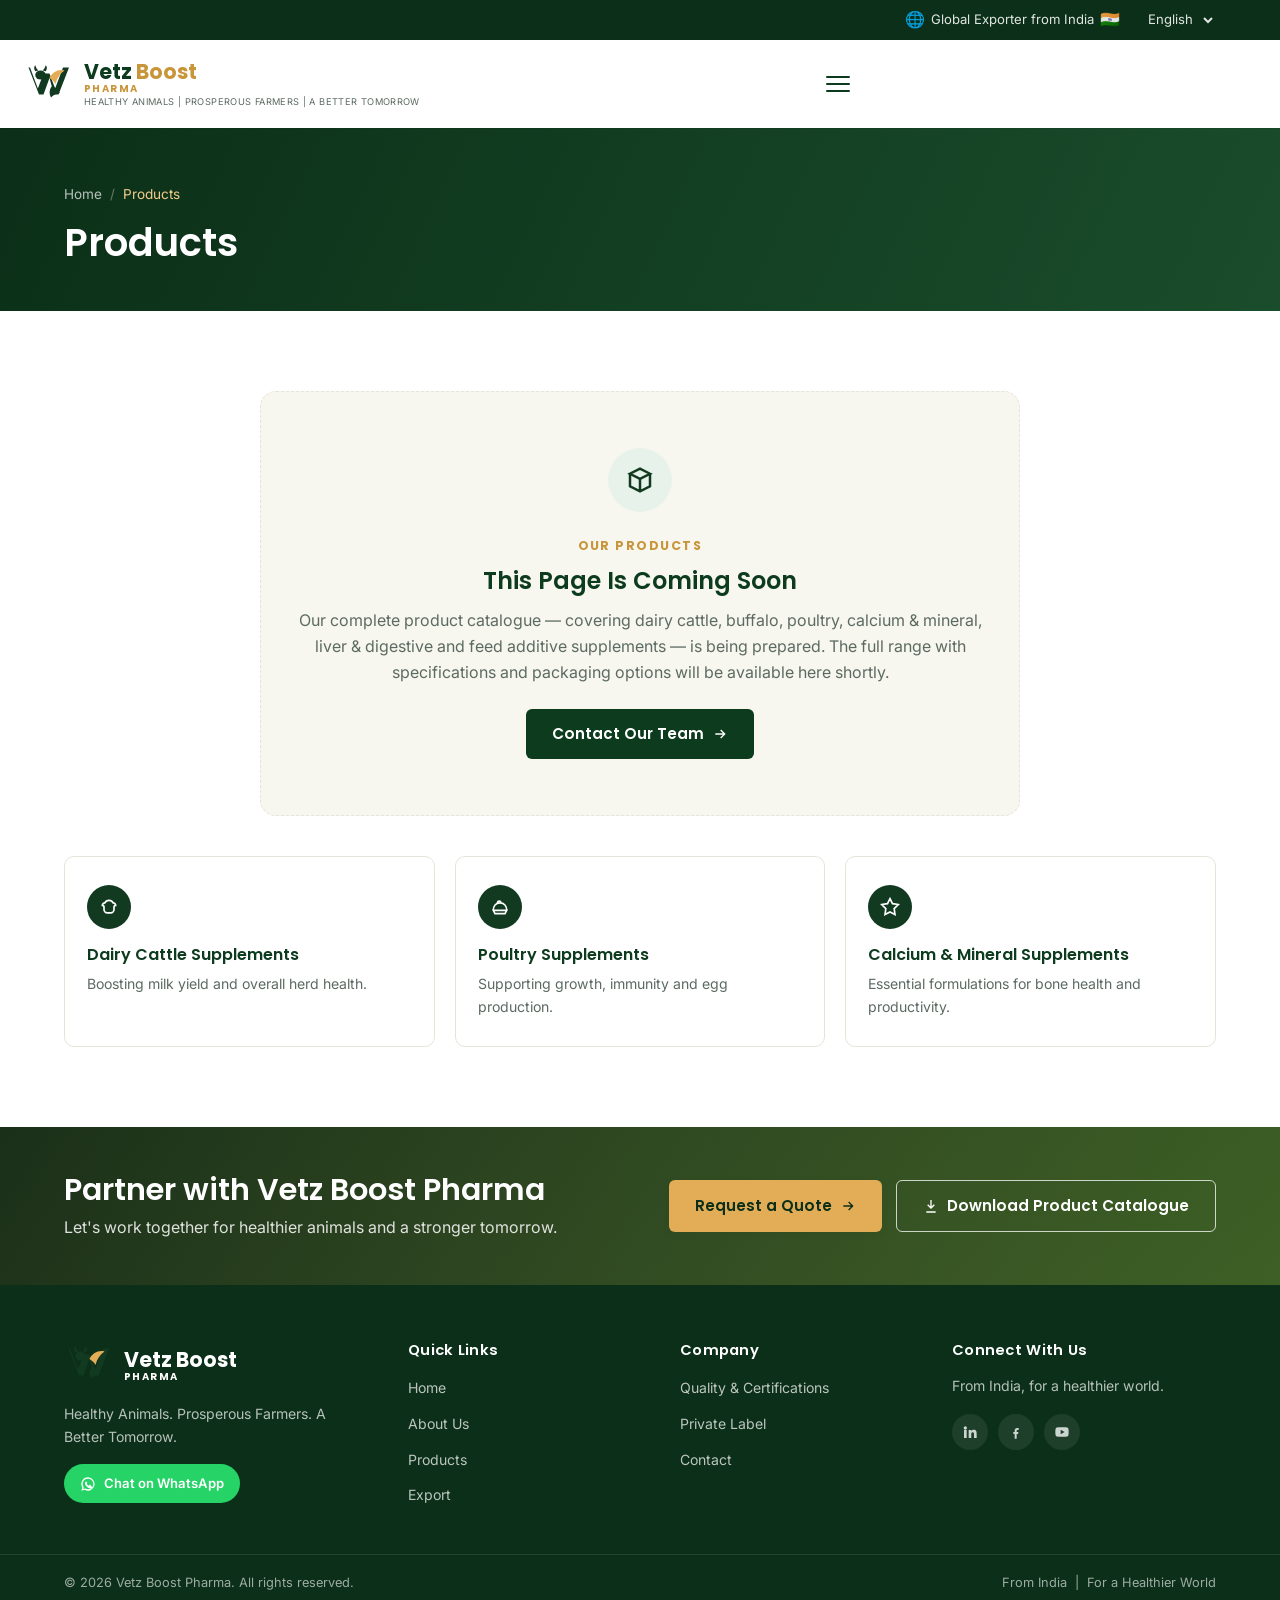
<file: products.html>
<!DOCTYPE html>
<html lang="en">
<head>
<meta charset="UTF-8">
<meta name="viewport" content="width=device-width, initial-scale=1.0">
<meta name="shared-head">
<title>Products | Vetz Boost Pharma</title>
<meta name="description" content="Explore Vetz Boost Pharma's range of veterinary feed supplements for dairy cattle, buffalo, poultry and more.">
<link rel="canonical" href="https://vetzboostpharma.com/products.html">

<!-- Open Graph / Facebook -->
<meta property="og:url" content="https://vetzboostpharma.com/products.html">
<meta property="og:title" content="Products | Vetz Boost Pharma">
<meta property="og:description" content="Explore Vetz Boost Pharma's range of veterinary feed supplements for dairy cattle, buffalo, poultry and more.">
<meta property="og:image" content="https://vetzboostpharma.com/assets/images/hero-animals.jpg">

<!-- Twitter -->
<meta name="twitter:title" content="Products | Vetz Boost Pharma">
<meta name="twitter:description" content="Explore Vetz Boost Pharma's range of veterinary feed supplements for dairy cattle, buffalo, poultry and more.">
<meta name="twitter:image" content="https://vetzboostpharma.com/assets/images/hero-animals.jpg">

<script type="application/ld+json">
{
  "@context": "https://schema.org",
  "@type": "BreadcrumbList",
  "itemListElement": [
    {"@type": "ListItem", "position": 1, "name": "Home", "item": "https://vetzboostpharma.com/"},
    {"@type": "ListItem", "position": 2, "name": "Products", "item": "https://vetzboostpharma.com/products.html"}
  ]
}
</script>
</head>
<body>
<a class="skip-link" href="#main-content">Skip to main content</a>

<div id="shared-header"></div>

<main id="main-content">

  <!-- ============ PAGE HEADER ============ -->
  <section class="page-header">
    <div class="container">
        <div class="breadcrumb">
          <a href="index.html">Home</a>
          <span class="sep">/</span>
          <span class="current">Products</span>
        </div>
      <h1>Products</h1>
    </div>
  </section>

  <!-- ============ PLACEHOLDER CONTENT ============ -->
  <section class="section">
    <div class="container">
      <div class="placeholder-block">
        <span class="placeholder-block__icon"><svg viewBox="0 0 24 24" fill="none" stroke="currentColor" stroke-width="2"><path d="M20 7L12 3 4 7l8 4 8-4z"/><path d="M4 7v10l8 4 8-4V7M12 11v10"/></svg></span>
        <span class="eyebrow">Our Products</span>
        <h2>This Page Is Coming Soon</h2>
        <p>Our complete product catalogue — covering dairy cattle, buffalo, poultry, calcium &amp; mineral, liver &amp; digestive and feed additive supplements — is being prepared. The full range with specifications and packaging options will be available here shortly.</p>
        <a href="contact.html" class="btn btn-solid-green">Contact Our Team <svg viewBox="0 0 24 24" fill="none" stroke="currentColor" stroke-width="2"><path d="M5 12h14M13 6l6 6-6 6"/></svg></a>
      </div>

      <div class="placeholder-grid">
        <div class="placeholder-card">
          <span class="ph-icon"><svg viewBox="0 0 24 24" fill="none" stroke="currentColor" stroke-width="2"><path d="M4 10c0-2 2-3 3-3 1-2 3-3 5-3s4 1 5 3c1 0 3 1 3 3-1 0-2 1-2 2v3a4 4 0 01-4 4h-4a4 4 0 01-4-4v-3c0-1-1-2-2-2z"/></svg></span>
          <h3>Dairy Cattle Supplements</h3>
          <p>Boosting milk yield and overall herd health.</p>
        </div>
        <div class="placeholder-card">
          <span class="ph-icon"><svg viewBox="0 0 24 24" fill="none" stroke="currentColor" stroke-width="2"><path d="M4 16c0-5 3-9 8-9s8 4 8 9M9 7a2 2 0 114 0"/><path d="M4 16h16l-2 4H6l-2-4z"/></svg></span>
          <h3>Poultry Supplements</h3>
          <p>Supporting growth, immunity and egg production.</p>
        </div>
        <div class="placeholder-card">
          <span class="ph-icon"><svg viewBox="0 0 24 24" fill="none" stroke="currentColor" stroke-width="2"><path d="M12 2l3 6 7 1-5 5 1 7-6-3-6 3 1-7-5-5 7-1z"/></svg></span>
          <h3>Calcium &amp; Mineral Supplements</h3>
          <p>Essential formulations for bone health and productivity.</p>
        </div>
      </div>
    </div>
  </section>

  <!-- ============ CTA BANNER ============ -->
  <section class="cta-banner">
    <div class="cta-banner__inner">
      <div class="cta-banner__text">
        <h2>Partner with Vetz Boost Pharma</h2>
        <p>Let's work together for healthier animals and a stronger tomorrow.</p>
      </div>
      <div class="cta-banner__actions">
        <a href="contact.html" class="btn btn-primary">Request a Quote <svg viewBox="0 0 24 24" fill="none" stroke="currentColor" stroke-width="2"><path d="M5 12h14M13 6l6 6-6 6"/></svg></a>
        <a href="products.html" class="btn btn-outline">
          <svg viewBox="0 0 24 24" fill="none" stroke="currentColor" stroke-width="2"><path d="M12 3v12M7 10l5 5 5-5M5 21h14"/></svg>
          Download Product Catalogue
        </a>
      </div>
    </div>
  </section>
</main>

<div id="shared-footer"></div>

<script src="js/main.js"></script>
</body>
</html>
</file>
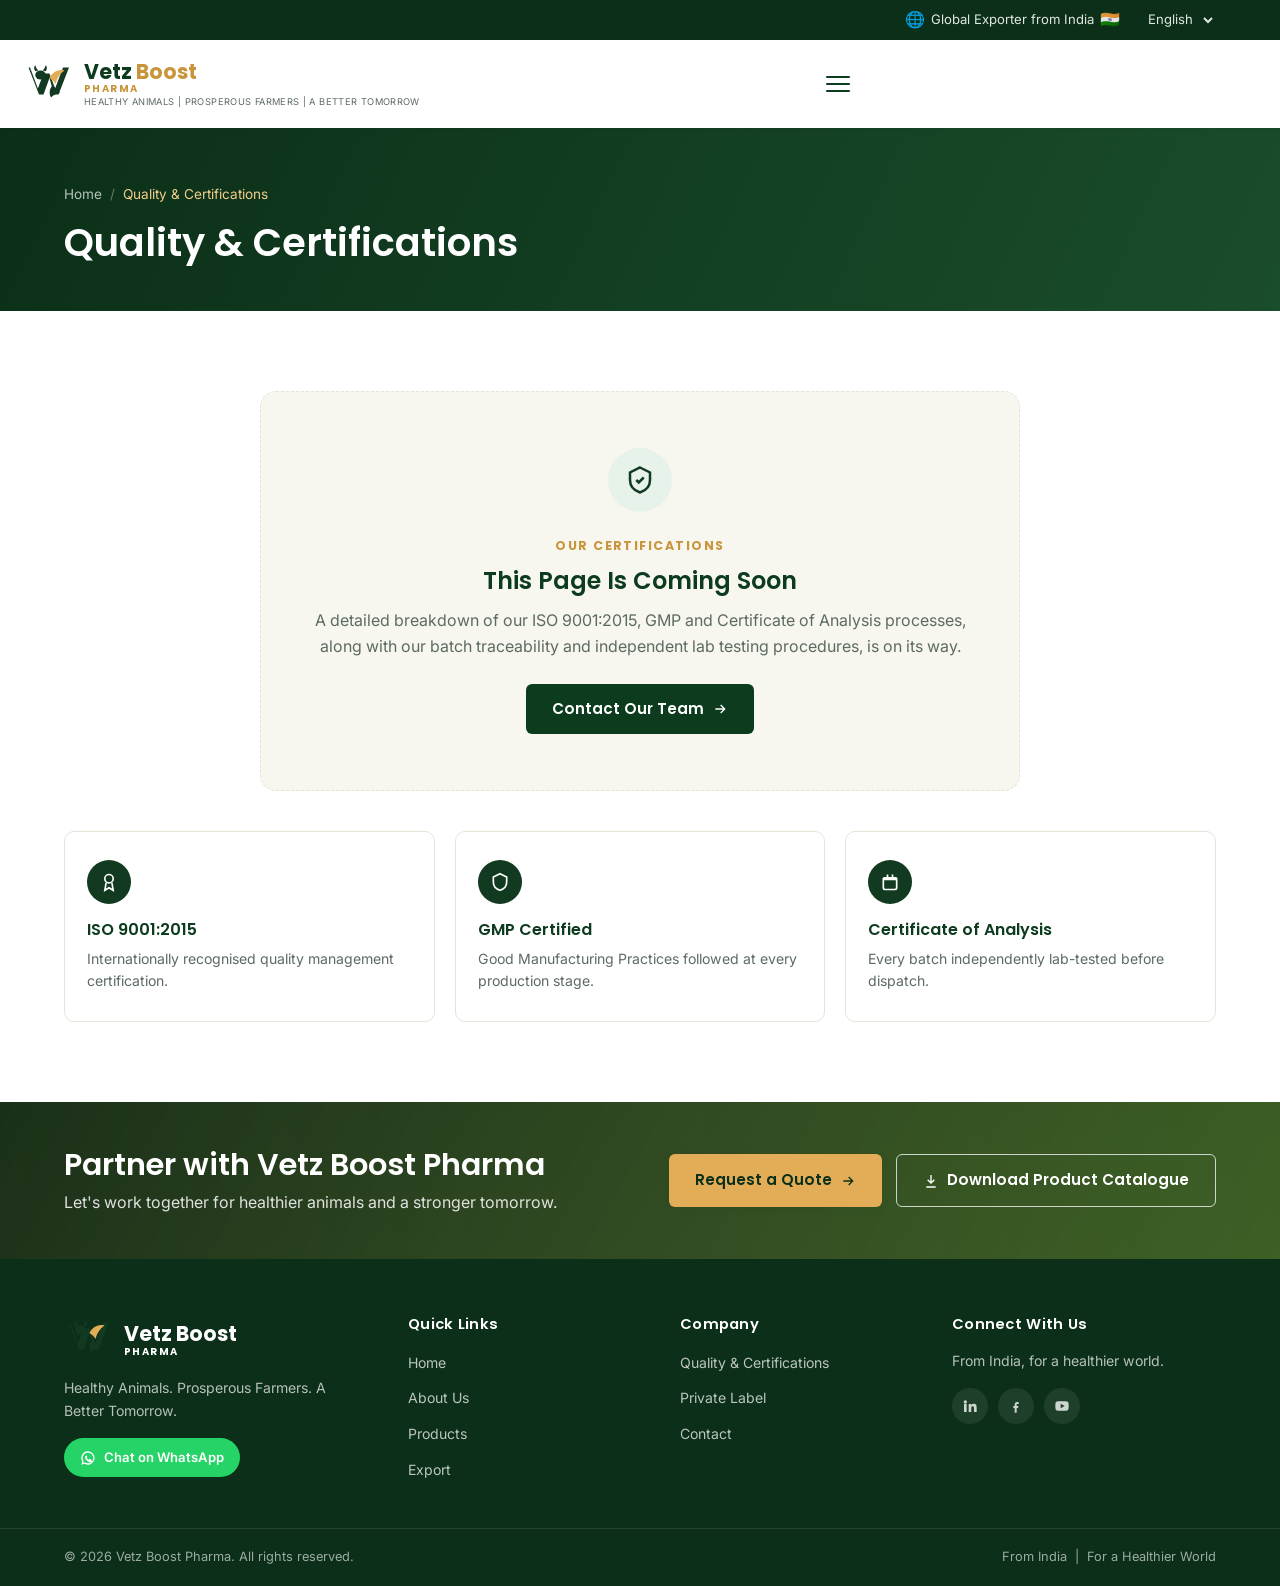
<file: quality-certifications.html>
<!DOCTYPE html>
<html lang="en">
<head>
<meta charset="UTF-8">
<meta name="viewport" content="width=device-width, initial-scale=1.0">
<meta name="shared-head">
<title>Quality &amp; Certifications | Vetz Boost Pharma</title>
<meta name="description" content="Learn about Vetz Boost Pharma's ISO 9001:2015, GMP certifications and quality assurance processes.">
<link rel="canonical" href="https://vetzboostpharma.com/quality-certifications.html">

<!-- Open Graph / Facebook -->
<meta property="og:url" content="https://vetzboostpharma.com/quality-certifications.html">
<meta property="og:title" content="Quality &amp; Certifications | Vetz Boost Pharma">
<meta property="og:description" content="Learn about Vetz Boost Pharma's ISO 9001:2015, GMP certifications and quality assurance processes.">
<meta property="og:image" content="https://vetzboostpharma.com/assets/images/hero-animals.jpg">

<!-- Twitter -->
<meta name="twitter:title" content="Quality &amp; Certifications | Vetz Boost Pharma">
<meta name="twitter:description" content="Learn about Vetz Boost Pharma's ISO 9001:2015, GMP certifications and quality assurance processes.">
<meta name="twitter:image" content="https://vetzboostpharma.com/assets/images/hero-animals.jpg">

<script type="application/ld+json">
{
  "@context": "https://schema.org",
  "@type": "BreadcrumbList",
  "itemListElement": [
    {"@type": "ListItem", "position": 1, "name": "Home", "item": "https://vetzboostpharma.com/"},
    {"@type": "ListItem", "position": 2, "name": "Quality & Certifications", "item": "https://vetzboostpharma.com/quality-certifications.html"}
  ]
}
</script>
</head>
<body>
<a class="skip-link" href="#main-content">Skip to main content</a>

<div id="shared-header"></div>

<main id="main-content">

  <!-- ============ PAGE HEADER ============ -->
  <section class="page-header">
    <div class="container">
        <div class="breadcrumb">
          <a href="index.html">Home</a>
          <span class="sep">/</span>
          <span class="current">Quality &amp; Certifications</span>
        </div>
      <h1>Quality &amp; Certifications</h1>
    </div>
  </section>

  <!-- ============ PLACEHOLDER CONTENT ============ -->
  <section class="section">
    <div class="container">
      <div class="placeholder-block">
        <span class="placeholder-block__icon"><svg viewBox="0 0 24 24" fill="none" stroke="currentColor" stroke-width="2"><path d="M12 2l8 4v6c0 5-3.5 8.5-8 10-4.5-1.5-8-5-8-10V6l8-4z"/><path d="M9 12l2 2 4-4"/></svg></span>
        <span class="eyebrow">Our Certifications</span>
        <h2>This Page Is Coming Soon</h2>
        <p>A detailed breakdown of our ISO 9001:2015, GMP and Certificate of Analysis processes, along with our batch traceability and independent lab testing procedures, is on its way.</p>
        <a href="contact.html" class="btn btn-solid-green">Contact Our Team <svg viewBox="0 0 24 24" fill="none" stroke="currentColor" stroke-width="2"><path d="M5 12h14M13 6l6 6-6 6"/></svg></a>
      </div>

      <div class="placeholder-grid">
        <div class="placeholder-card">
          <span class="ph-icon"><svg viewBox="0 0 24 24" fill="none" stroke="currentColor" stroke-width="2"><circle cx="12" cy="8" r="5"/><path d="M8.5 13 7 22l5-3 5 3-1.5-9"/></svg></span>
          <h3>ISO 9001:2015</h3>
          <p>Internationally recognised quality management certification.</p>
        </div>
        <div class="placeholder-card">
          <span class="ph-icon"><svg viewBox="0 0 24 24" fill="none" stroke="currentColor" stroke-width="2"><path d="M12 2l8 4v6c0 5-3.5 8.5-8 10-4.5-1.5-8-5-8-10V6l8-4z"/></svg></span>
          <h3>GMP Certified</h3>
          <p>Good Manufacturing Practices followed at every production stage.</p>
        </div>
        <div class="placeholder-card">
          <span class="ph-icon"><svg viewBox="0 0 24 24" fill="none" stroke="currentColor" stroke-width="2"><path d="M9 3v4M15 3v4M4 9h16M5 7h14a1 1 0 011 1v11a2 2 0 01-2 2H6a2 2 0 01-2-2V8a1 1 0 011-1z"/></svg></span>
          <h3>Certificate of Analysis</h3>
          <p>Every batch independently lab-tested before dispatch.</p>
        </div>
      </div>
    </div>
  </section>

  <!-- ============ CTA BANNER ============ -->
  <section class="cta-banner">
    <div class="cta-banner__inner">
      <div class="cta-banner__text">
        <h2>Partner with Vetz Boost Pharma</h2>
        <p>Let's work together for healthier animals and a stronger tomorrow.</p>
      </div>
      <div class="cta-banner__actions">
        <a href="contact.html" class="btn btn-primary">Request a Quote <svg viewBox="0 0 24 24" fill="none" stroke="currentColor" stroke-width="2"><path d="M5 12h14M13 6l6 6-6 6"/></svg></a>
        <a href="products.html" class="btn btn-outline">
          <svg viewBox="0 0 24 24" fill="none" stroke="currentColor" stroke-width="2"><path d="M12 3v12M7 10l5 5 5-5M5 21h14"/></svg>
          Download Product Catalogue
        </a>
      </div>
    </div>
  </section>
</main>

<div id="shared-footer"></div>

<script src="js/main.js"></script>
</body>
</html>
</file>
